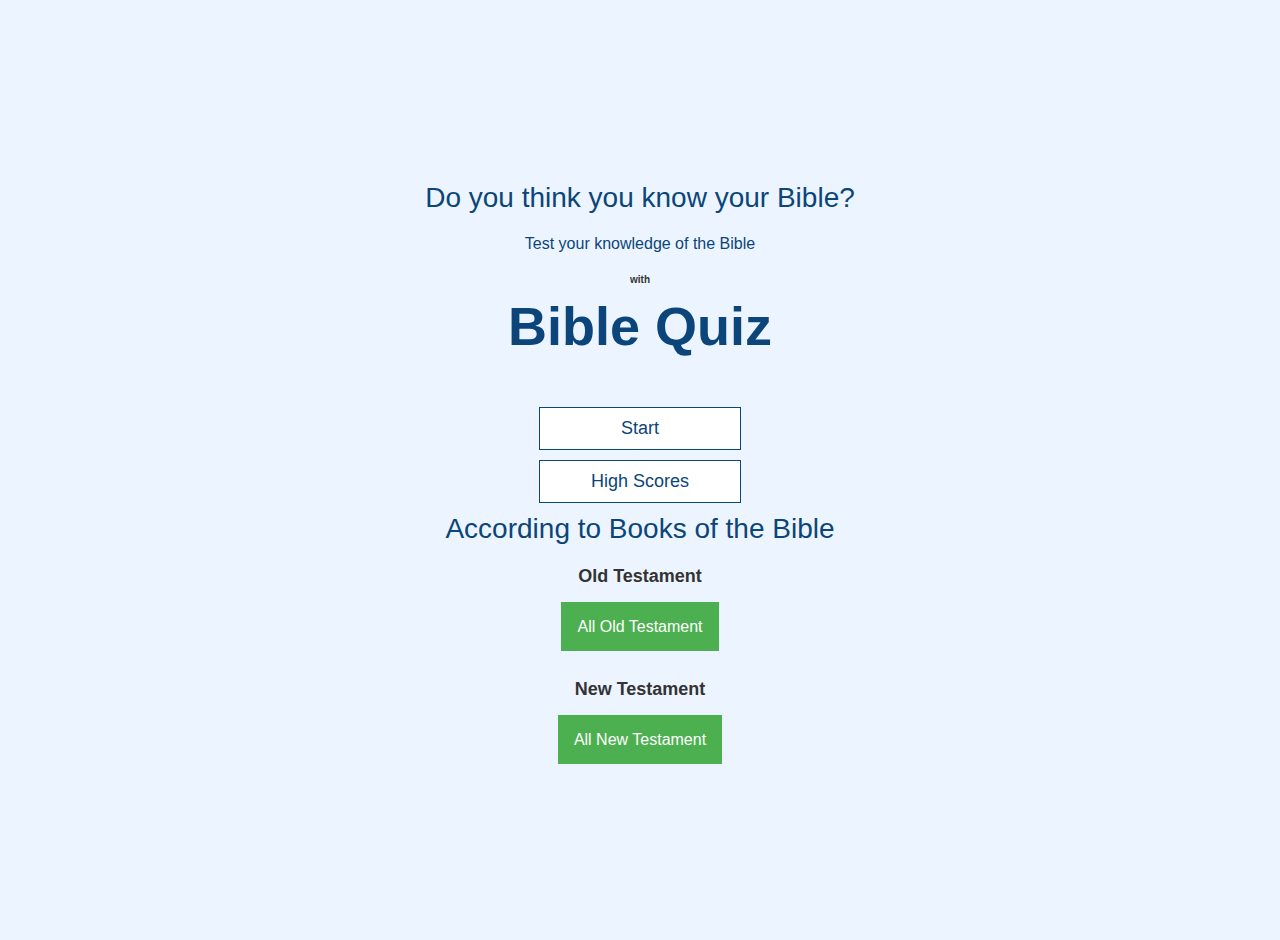
<file: index.html>
<!DOCTYPE html>
<html lang="en">
<head>
    <meta charset="UTF-8">
    <meta name="viewport" content="width=device-width, initial-scale=1.0">
    <title>Delight Bible Quiz</title>
    <link rel="stylesheet" href="app.css">
</head>
<header>

</header>
<body>
    <div class="container">
        <div id="home" class="home flex-center flex-column">
            <h3>Do you think you know your Bible?</h3> <br>
            <h3 style="font-size: medium;">Test your knowledge of the Bible </h3> <br>
            <h4>with</h4>
            <h1 style="text-align: center;">Bible Quiz</h1>
            <a class="btn" href="game.html">Start</a>
            <a class="btn" href="highscores.html">High Scores</a>

            <h3>According to Books of the Bible</h3> <br>
            <h4 style="font-size: large;">Old Testament</h4> <br>
            <div class="btn-padding">
                <div class="dropdown">
                <a class="btn btn-padding dropbtn" href="">All Old Testament</a>
                <div class="dropdown-content">
                    <a class="btn btn-padding" href="books/genesis.html">Genesis</a>
                    <a class="btn btn-padding" href="">Exodus</a>
                    <a class="btn btn-padding" href="">Leviticus</a>
                    <a class="btn btn-padding" href="">Numbers</a>
                    <a class="btn btn-padding" href="">Deuteronomy</a>
                    <a class="btn btn-padding" href="">Joshua</a>
                    <a class="btn btn-padding" href="">Judges</a>
                    <a class="btn btn-padding" href="">More to come...</a>
                    <!-- <a class="btn btn-padding" href=""></a>
                    <a class="btn btn-padding" href=""></a>
                    <a class="btn btn-padding" href=""></a>
                    <a class="btn btn-padding" href=""></a>
                    <a class="btn btn-padding" href=""></a>
                    <a class="btn btn-padding" href=""></a>
                    <a class="btn btn-padding" href=""></a>
                    <a class="btn btn-padding" href=""></a>
                    <a class="btn btn-padding" href=""></a>
                    <a class="btn btn-padding" href=""></a>
                    <a class="btn btn-padding" href=""></a>
                    <a class="btn btn-padding" href=""></a>
                    <a class="btn btn-padding" href=""></a>
                    <a class="btn btn-padding" href=""></a>
                    <a class="btn btn-padding" href=""></a>
                    <a class="btn btn-padding" href=""></a>
                    <a class="btn btn-padding" href=""></a>
                    <a class="btn btn-padding" href=""></a>
                    <a class="btn btn-padding" href=""></a>
                    <a class="btn btn-padding" href=""></a>
                    <a class="btn btn-padding" href=""></a>
                    <a class="btn btn-padding" href=""></a>
                    <a class="btn btn-padding" href=""></a>
                    <a class="btn btn-padding" href=""></a>
                    <a class="btn btn-padding" href=""></a>
                    <a class="btn btn-padding" href=""></a>
                    <a class="btn btn-padding" href=""></a> -->

                </div>
                </div>
            </div> <br> <br> <br>
            <h4 style="font-size: large;">New Testament</h4> <br>
            <div class="btn-padding">                
                <div class="dropdown">
                    <a class="btn btn-padding dropbtn" href="">All New Testament</a>
                    <div class="dropdown-content">
                        <a class="btn btn-padding" href="">Matthew</a>
                        <a class="btn btn-padding" href="">Mark</a>
                        <a class="btn btn-padding" href="">Luke</a>
                        <a class="btn btn-padding" href="">John</a>
                        <a class="btn btn-padding" href="">Acts of the Apostle</a>
                        <a class="btn btn-padding" href="">Romans</a>
                        <a class="btn btn-padding" href="">1 Corinthians <a>
                        <a class="btn btn-padding" href="">More to come...</a>
                        <!-- <a class="btn btn-padding" href=""></a>
                        <a class="btn btn-padding" href=""></a>
                        <a class="btn btn-padding" href=""></a>
                        <a class="btn btn-padding" href=""></a>
                        <a class="btn btn-padding" href=""></a>
                        <a class="btn btn-padding" href=""></a>
                        <a class="btn btn-padding" href=""></a>
                        <a class="btn btn-padding" href=""></a>
                        <a class="btn btn-padding" href=""></a>
                        <a class="btn btn-padding" href=""></a>
                        <a class="btn btn-padding" href=""></a>
                        <a class="btn btn-padding" href=""></a>
                        <a class="btn btn-padding" href=""></a>
                        <a class="btn btn-padding" href=""></a>
                        <a class="btn btn-padding" href=""></a>
                        <a class="btn btn-padding" href=""></a>
                        <a class="btn btn-padding" href=""></a>
                        <a class="btn btn-padding" href=""></a>
                        <a class="btn btn-padding" href=""></a>
                        <a class="btn btn-padding" href=""></a> -->

                    </div>
                </div>

            </div>
        </div>
    </div>
</body>
<footer>

</footer>
</html>
</file>
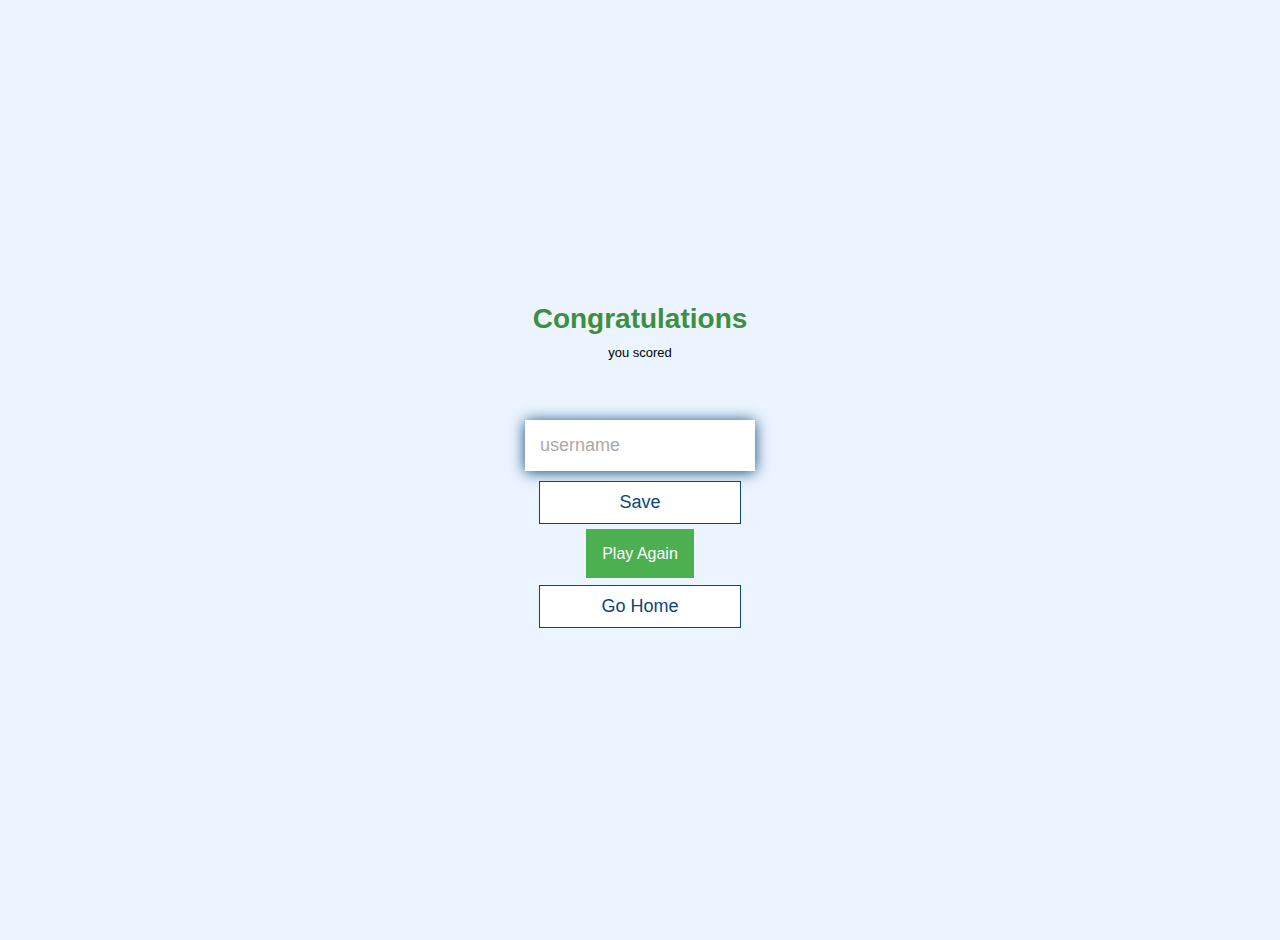
<file: end.html>
<!DOCTYPE html>
<html lang="en">
<head>
    <meta charset="UTF-8">
    <meta name="viewport" content="width=device-width, initial-scale=1.0">
    <title>Congratulations! | Delight Bible Church</title>
    <link rel="stylesheet" href="app.css">
</head>
<body>
    <div class="container">
        <div id="end" class="flex-center flex-column">
          <p>
            <h3><b style="color:#3e8e41">Congratulations</b></h3> <h3 style="color: black; font-size: small;">you scored</h3> 
          </p>
          <h1 id="finalScore"></h1>
          <form>
            <input type="text" name="username" id="username" placeholder="username"/>
            <button type="submit" class="btn" id="saveScoreBtn" onclick="saveHighScore(event)" disabled>
              Save
            </button>
          </form> <br> 
          <div class="dropdown">
            <a class="btn btn-padding dropbtn" href="">Play Again</a>
            <div class="dropdown-content">
                <a class="btn btn-padding" href="books/genesis.html">Genesis</a>
                <a class="btn btn-padding" href="">Exodus</a>
                <a class="btn btn-padding" href="">Leviticus</a>
                <a class="btn btn-padding" href="">Numbers</a>
                <a class="btn btn-padding" href="">Deuteronomy</a>
                <a class="btn btn-padding" href="">Joshua</a>
                <a class="btn btn-padding" href="">Judges</a>
                <a class="btn btn-padding" href="">More to come...</a>
                <!-- <a class="btn btn-padding" href=""></a>
                <a class="btn btn-padding" href=""></a>
                <a class="btn btn-padding" href=""></a>
                <a class="btn btn-padding" href=""></a>
                <a class="btn btn-padding" href=""></a>
                <a class="btn btn-padding" href=""></a>
                <a class="btn btn-padding" href=""></a>
                <a class="btn btn-padding" href=""></a>
                <a class="btn btn-padding" href=""></a>
                <a class="btn btn-padding" href=""></a>
                <a class="btn btn-padding" href=""></a>
                <a class="btn btn-padding" href=""></a>
                <a class="btn btn-padding" href=""></a>
                <a class="btn btn-padding" href=""></a>
                <a class="btn btn-padding" href=""></a>
                <a class="btn btn-padding" href=""></a>
                <a class="btn btn-padding" href=""></a>
                <a class="btn btn-padding" href=""></a>
                <a class="btn btn-padding" href=""></a>
                <a class="btn btn-padding" href=""></a>
                <a class="btn btn-padding" href=""></a>
                <a class="btn btn-padding" href=""></a>
                <a class="btn btn-padding" href=""></a>
                <a class="btn btn-padding" href=""></a>
                <a class="btn btn-padding" href=""></a>
                <a class="btn btn-padding" href=""></a>
                <a class="btn btn-padding" href=""></a> -->

            </div>
            </div> <br> <br> 
          <a class="btn" href="index.html">Go Home</a>
        </div>
      </div>
      <script src="end.js"></script>
</body>
</html>
</file>
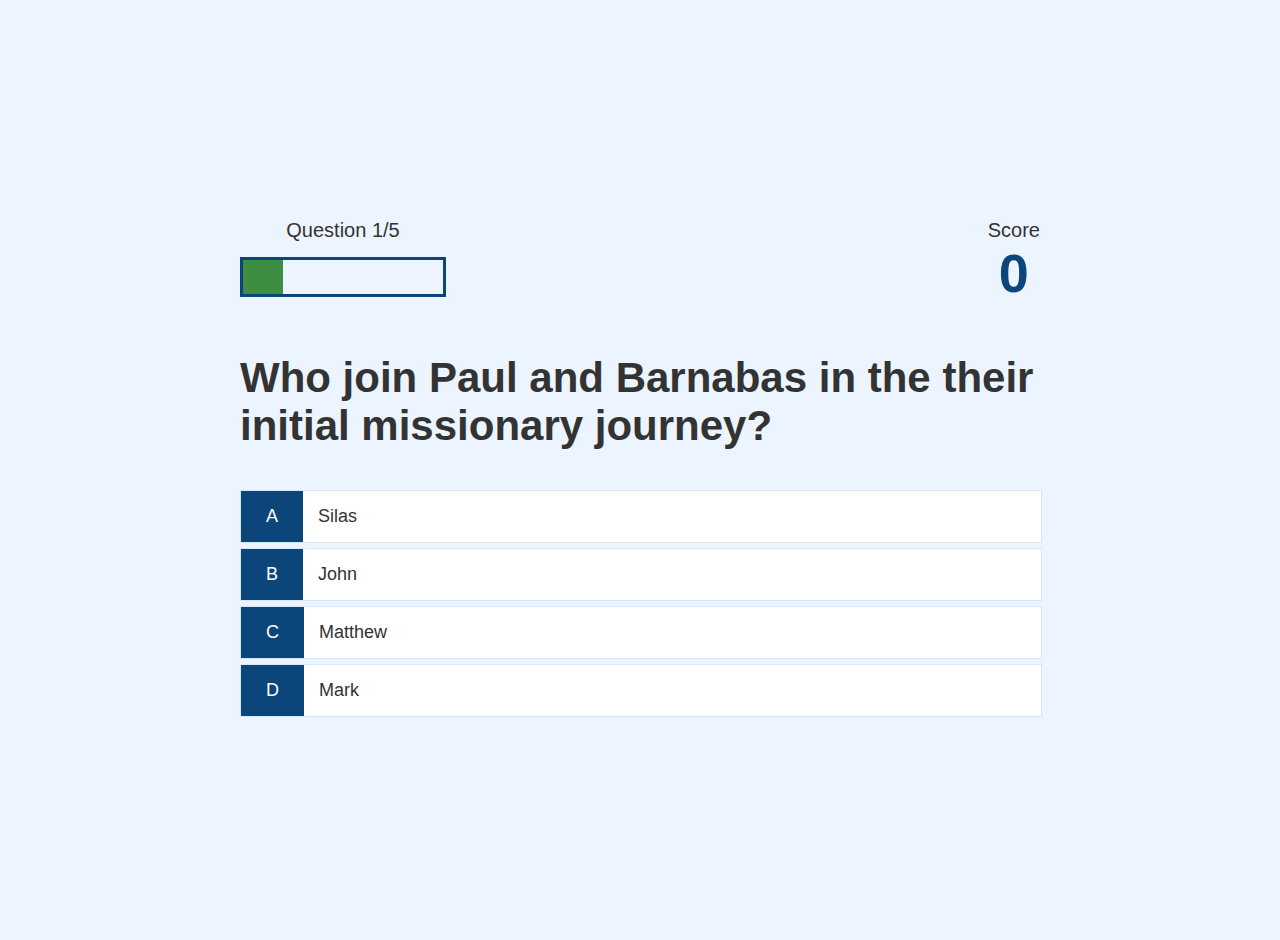
<file: game.html>
<!DOCTYPE html>
<html lang="en">
<head>
    <meta charset="UTF-8">
    <meta name="viewport" content="width=device-width, initial-scale=1.0">
    <meta http-equiv="X-UA-Compatible" content="ie=edge">
    <title>Delight Bible Quiz</title>
    <link rel="stylesheet" href="game.css">
    <link rel="stylesheet" href="app.css">
</head>
<body>
    <div class="container">
        <div id="loader">loading...</div>
        <div id="game" class="justify-center flex-column hidden">
            <div id="hud">
                <div id="hud-item">
                    <p id="progressText" class="hud-prefix">
                        Question
                    </p>
                    <div id="progressBar">
                        <div id="progressBarFull"></div>
                    </div>
                </div>
                <div id="hud-item">
                    <p class="hud-prefix">
                        Score
                    </p>
                    <h1 class="hud-main-text" id="score">
                        0
                    </h1>
                </div>
            </div>
            <h2 id="question"></h2>
            <div class="choice-container">
                <p class="choice-prefix">A</p>
                <p class="choice-text" data-number="1"></p>
            </div>
            <div class="choice-container">
                <p class="choice-prefix">B</p>
                <p class="choice-text" data-number="2"></p>
            </div>
            <div class="choice-container">
                <p class="choice-prefix">C</p>
                <p class="choice-text" data-number="3"></p>
            </div>
            <div class="choice-container">
                <p class="choice-prefix">D</p>
                <p class="choice-text" data-number="4"></p>
            </div>
        </div>
    </div>
    <script src="game.js"></script>
</body>
</html>
</file>
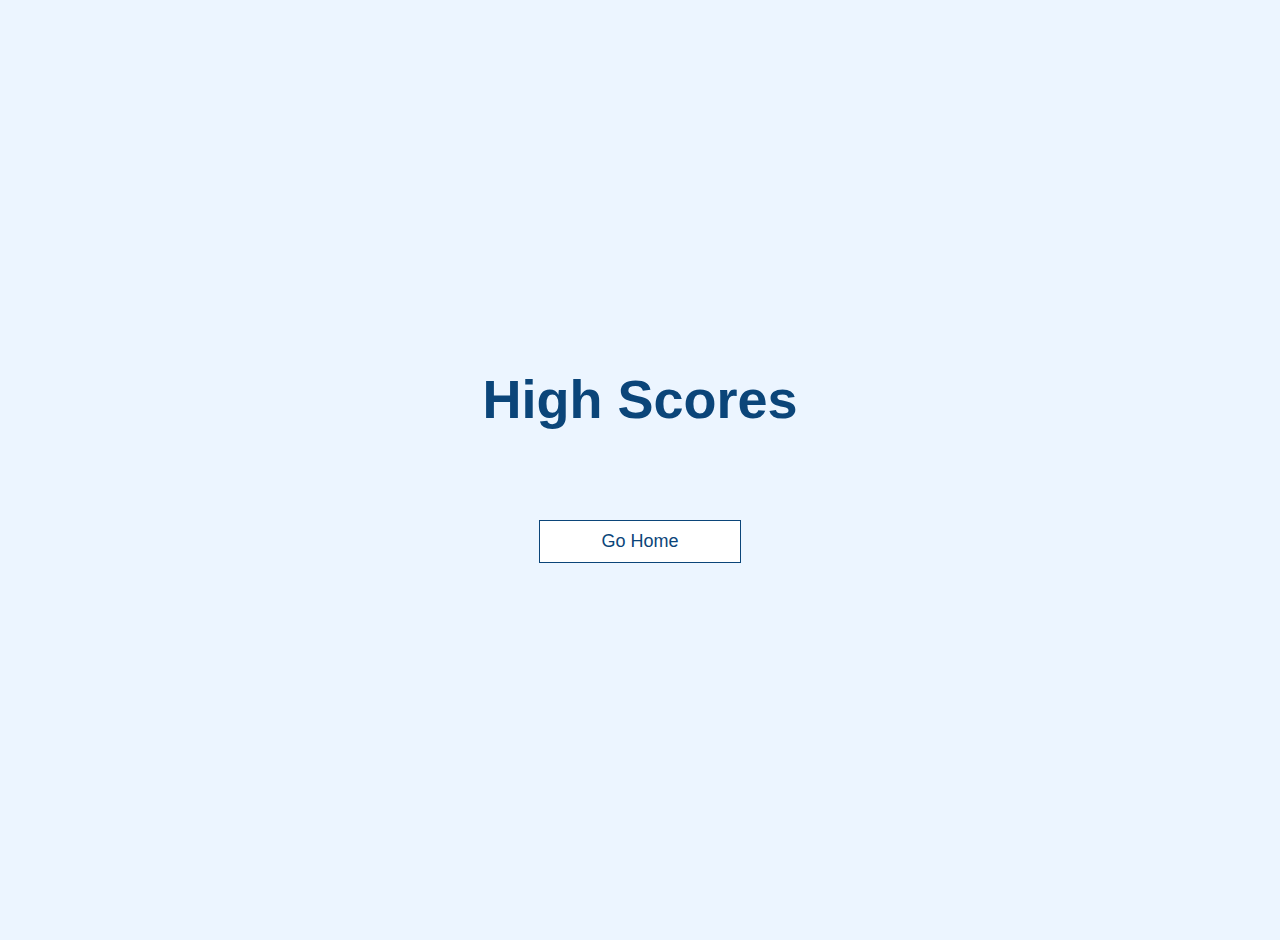
<file: highscores.html>
<!DOCTYPE html>
<html lang="en">
  <head>
    <meta charset="UTF-8" />
    <meta name="viewport" content="width=device-width, initial-scale=1.0" />
    <meta http-equiv="X-UA-Compatible" content="ie=edge" />
    <title>High Scores | Delight Bible Quiz</title>
    <link rel="stylesheet" href="app.css" />
    <link rel="stylesheet" href="highscores.css" />
  </head>
  <body>
    <div class="container">
      <div id="highScores" class="flex-center flex-column">
        <h1 id="finalScore">High Scores</h1>
        <ul id="highScoresList"></ul>
        <a class="btn" href="index.html">Go Home</a>
      </div>
    </div>
    <script src="highscores.js"></script>
  </body>
</html>
</file>
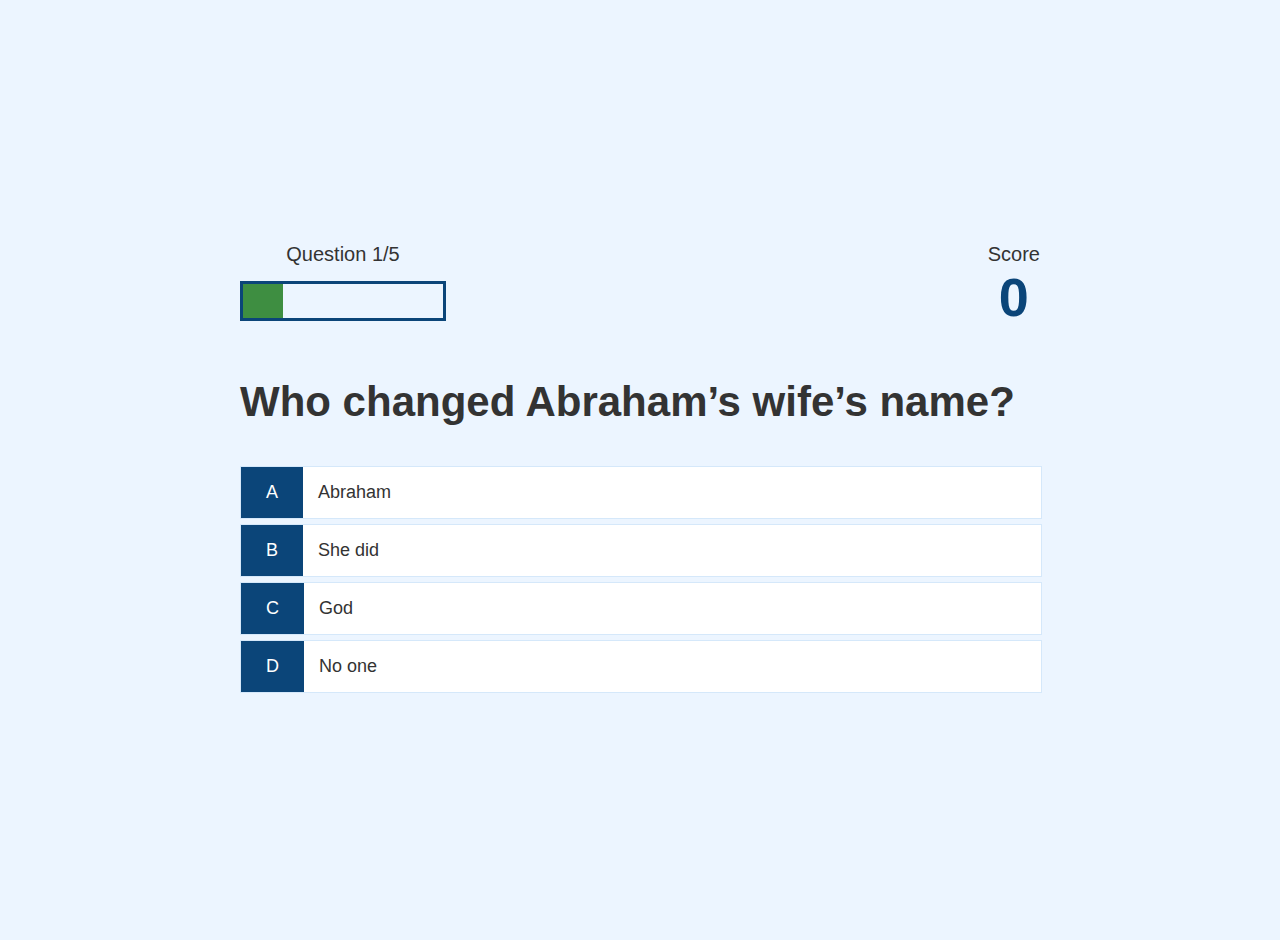
<file: books/genesis.html>
<!DOCTYPE html>
<html lang="en">
<head>
    <meta charset="UTF-8">
    <meta name="viewport" content="width=device-width, initial-scale=1.0">
    <meta http-equiv="X-UA-Compatible" content="ie=edge">
    <title>Genesis | Delight Bible Quiz</title>
    <link rel="stylesheet" href="../game.css">
    <link rel="stylesheet" href="../app.css">
</head>
<body>
    <div class="container">
        <div id="loader">loading...</div>
        <div id="game" class="justify-center flex-column hidden">
            <div id="hud">
                <div id="hud-item">
                    <p id="progressText" class="hud-prefix">
                        Question
                    </p>
                    <div id="progressBar">
                        <div id="progressBarFull"></div>
                    </div>
                </div>
                <div id="hud-item">
                    <p class="hud-prefix">
                        Score
                    </p>
                    <h1 class="hud-main-text" id="score">
                        0
                    </h1>
                </div>
            </div>
            <h2 id="question"></h2>
            <div class="choice-container">
                <p class="choice-prefix">A</p>
                <p class="choice-text" data-number="1"></p>
            </div>
            <div class="choice-container">
                <p class="choice-prefix">B</p>
                <p class="choice-text" data-number="2"></p>
            </div>
            <div class="choice-container">
                <p class="choice-prefix">C</p>
                <p class="choice-text" data-number="3"></p>
            </div>
            <div class="choice-container">
                <p class="choice-prefix">D</p>
                <p class="choice-text" data-number="4"></p>
            </div>
        </div>
    </div>
    <script src="js/genesis.js"></script>
</body>
</html>
</file>
<file: app.css>
:root {
    background-color: #ecf5ff;
    font-size: 62.5%;
}

*{
    box-sizing: inherit;
    font-family: Arial, Helvetica, sans-serif;
    margin: 0;
    padding: 0;
    color: #333;
    /* display: flexbox; */
}

h1,
h2,
h3,
h4 {
    margin-bottom: 1rem;
}

h1 {
    font-size: 5.4rem;
    color: #0b4579;
    margin-bottom: 5rem;
  }
  
  h1 > span {
    font-size: 2.4rem;
    font-weight: 500;
  }
  
  h2 {
    font-size: 4.2rem;
    margin-bottom: 4rem;
    font-weight: 700;
  }
  
  h3 {
    font-size: 2.8rem;
    font-weight: 500;
    color: #0b4579;
    text-decoration-style: dashed;

  }

  /* UTILITIES */

  .container {
      width: 100vw;
      height: 100vh;
      display: flex;
      justify-content: center;
      align-items: center;
      max-width: 80rem;
      margin: 0 auto;
      padding:  2rem;
  }

  .container > * {
    width: 100%;
  }
  
  .flex-column {
    display: flex;
    flex-direction: column;
  }
  
  .flex-center {
    justify-content: center;
    align-items: center;
  }
  
  .justify-center {
    justify-content: center;
  }
  
  .text-center {
    text-align: center;
  }
  
  .hidden {
    display: none;
  }

  /* BUTTONS */

  .btn {
    font-size: 1.8rem;
    padding: 1rem 0;
    width: 20rem;
    text-align: center;
    border: 0.1rem solid #0b4579;
    margin-bottom: 1rem;
    text-decoration: none;
    color: #0b4579;
    background-color: white;
  }
  
  .btn:hover {
    cursor: pointer;
    box-shadow: 0 0.4rem 1.4rem 0 rgba(86, 185, 235, 0.5);
    transform: translateY(-0.1rem);
    transition: transform 150ms;
  }
  
  .btn[disabled]:hover {
    cursor: not-allowed;
    box-shadow: none;
    transform: none;
  }

  form {
    width: 100%;
    display: flex;
    flex-direction: column;
    align-items: center;
  }
  
  input {
    margin-bottom: 1rem;
    width: 20rem;
    padding: 1.5rem;
    font-size: 1.8rem;
    border: none;
    box-shadow: 0 0.1rem 1.4rem 0 #0b4579;
  }
  
  input::placeholder {
    color: #aaa;
  }



  .color-white {
    color: #ffffff;
  }
  
  .color-blue {
    color: rgb(87, 143, 227);
  }
  
  .bg-blue2 {
    background: rgb(87, 143, 227);
  }
  
  .bg-white {
    background: #ffffff;
  }
  
  .bg-dark {
    background: #161616;
  }

  .btn-padding {
    padding: 10px;
  }



  /* Style The Dropdown Button */
.dropbtn {
  background-color: #4CAF50;
  color: white;
  padding: 16px;
  font-size: 16px;
  border: none;
  cursor: pointer;
}

/* The container <div> - needed to position the dropdown content */
.dropdown {
  position: relative;
  display: inline-block;
}

/* Dropdown Content (Hidden by Default) */
.dropdown-content {
  display: none;
  position: absolute;
  background-color: #f9f9f9;
  min-width: 160px;
  box-shadow: 0px 8px 16px 0px rgba(0,0,0,0.2);
  z-index: 1;
}

/* Links inside the dropdown */
.dropdown-content a {
  color: black;
  padding: 12px 16px;
  text-decoration: none;
  display: block;
}

/* Change color of dropdown links on hover */
.dropdown-content a:hover {background-color: #f1f1f1}

/* Show the dropdown menu on hover */
.dropdown:hover .dropdown-content {
  display: block;
}

/* Change the background color of the dropdown button when the dropdown content is shown */
.dropdown:hover .dropbtn {
  background-color: #3e8e41;
}
</file>
<file: game.css>
.choice-container {
    display: flex;
    margin-bottom: 0.5rem;
    width: 100%;
    font-size: 1.8rem;
    border: 0.1rem solid rgb(86, 165, 235, 0.25);
    background-color: white;
  }
  
  .choice-container:hover {
    cursor: pointer;
    box-shadow: 0 0.4rem 1.4rem 0 rgba(86, 185, 235, 0.5);
    transform: translateY(-0.1rem);
    transition: transform 150ms;
  }
  
  .choice-prefix {
    padding: 1.5rem 2.5rem;
    background-color: #0b4579;
    color: white;
  }
  
  .choice-text {
    padding: 1.5rem;
    width: 100%;
  }
  
  .correct {
    background-color: #28a745;
  }
  
  .incorrect {
    background-color: #dc3545;
  }
  
  /* HUD */
  
  #hud {
    display: flex;
    justify-content: space-between;
  }
  
  .hud-prefix {
    text-align: center;
    font-size: 2rem;
  }
  
  .hud-main-text {
    text-align: center;
  }
  
#progressBar {
  width: 20rem;
  height: 3.4rem;
  border: 0.3rem solid #0b4579;
  margin-top: 1.5rem;

}

#progressBarFull {
  height: 3.4rem;
  background-color: #3e8e41;
  width: 0%;
  display: subgrid;
}


#loader {
  border: 16px solid #f3f3f3;
  border-radius: 50%;
  border-top: 16px solid #0b4579;
  border-bottom: 16px solid #0b4579;
  width: 120px;
  height: 120px;
  -webkit-animation: spin 2s linear infinite;
  animation: spin 2s linear infinite;
}

@-webkit-keyframes spin {
  0% { -webkit-transform: rotate(0deg); }
  100% { -webkit-transform: rotate(360deg); }
}

@keyframes spin {
  0% { transform: rotate(0deg); }
  100% { transform: rotate(360deg); }
}
</file>
<file: highscores.css>
#highScoresList {
    list-style: none;
    padding-left: 0;
    margin-bottom: 4rem;
  }
  
  .high-score {
    text-align: left;
    font-size: 2.8rem;
    margin-bottom: 0.5rem;
  }
  
  .high-score:hover {
    transform: scale(1.5);
  }
</file>
